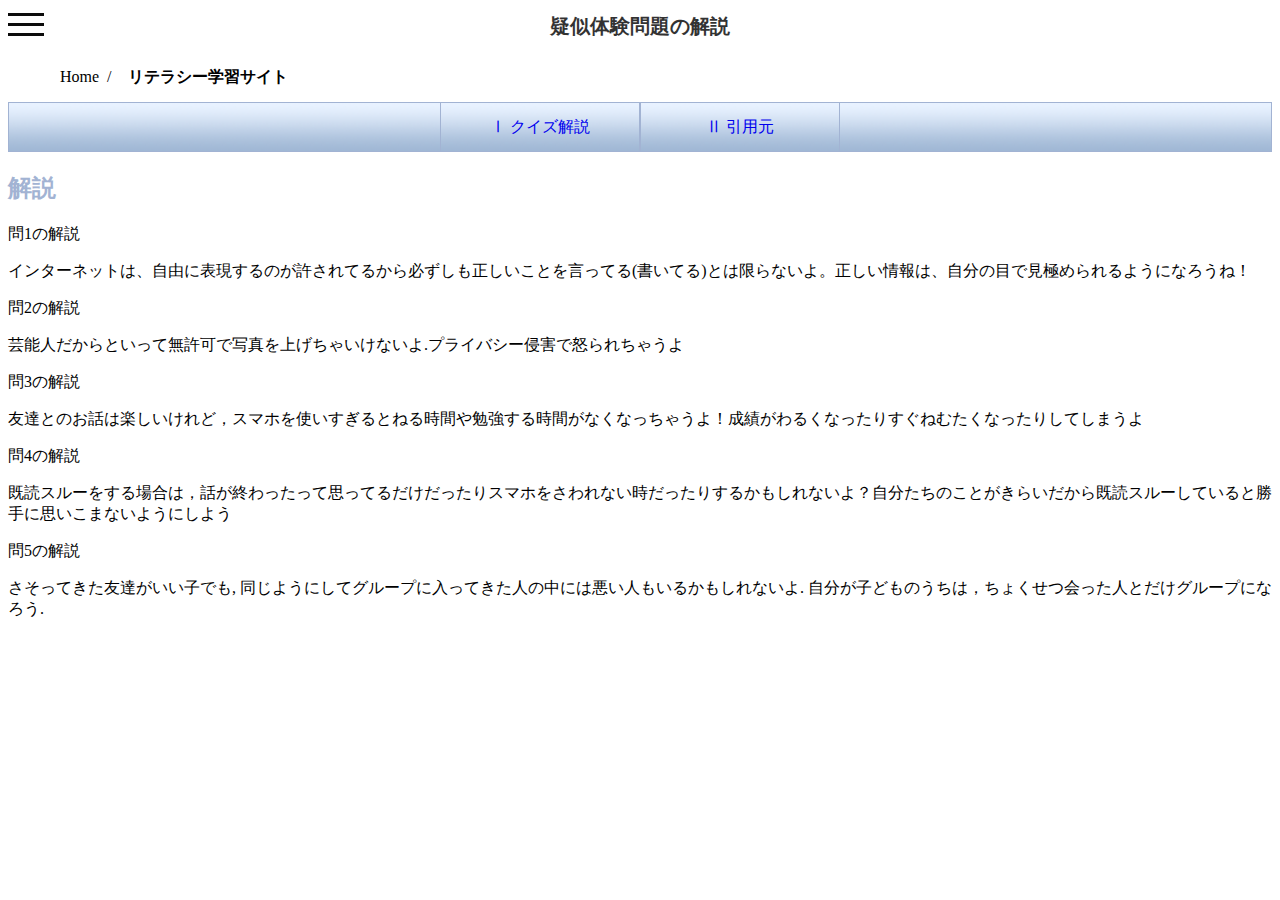
<file: index.html>
<!DOCTYPE html>
<html lang="Ja">
<head>
    <meta charset="UTF-8">
    <meta http-equiv="X-UA-Compatible" content="IE=edge">
    <meta name="viewport" content="width=device-width, initial-scale=1.0">
    <link rel="stylesheet" href="CSS/style.css">
    <title>情報リテラシー解説サイト</title>
</head>
<body>
        <div class="h-menu">
            <h1>疑似体験問題の解説</h1>
            <input id="h-menu_checkbox" class="h-menuCheckbox" type="checkbox">
            <label class="h-menu_icon" for="h-menu_checkbox"><span class="hamburger-icon"></span></label>
            <label id="h-menu_black" class="h-menuCheckbox" for="h-menu_checkbox"></label>
            <div id="h-menu_content">
            <ul>
                <li><img src="mamorukun.png" width="480" height="420"></li>
                <div class="mamorukun">
                    <li>情報リテラシー向上Bot</li>
                    <li>「まもるくん」</li>
                    <li>「教育＊tech」チームMJ</li>
                </div>
            </ul>
        </div>
        <p1>Home &nbsp;/&nbsp;&nbsp;&nbsp;&nbsp;<span class="change">リテラシー学習サイト      </span></p1>
        <div class="ULMenuBarFrame">
            <ul class="ULMenuBar">
                <li class="MenuItem"><a class="MenuItemButtonLinkText" href="commentary2.html">Ⅰ クイズ解説</a></li>
                <li class="MenuItem"><a class="MenuItemButtonLinkText" href="https://ssl.net-literacy.org/">Ⅱ 引用元</a></li>
            </ul>
        </div>
        <div class="com">
            <h2>解説</h2>
                <p id="tabcontrol">
                    <p>問1の解説</p>
                    <li>インターネットは、自由に表現するのが許されてるから必ずしも正しいことを言ってる(書いてる)とは限らないよ。正しい情報は、自分の目で見極められるようになろうね！</li>
                    <p>問2の解説</p>
                    <li>芸能人だからといって無許可で写真を上げちゃいけないよ.プライバシー侵害で怒られちゃうよ</li>
                    <p>問3の解説</p>
                    <li>友達とのお話は楽しいけれど，スマホを使いすぎるとねる時間や勉強する時間がなくなっちゃうよ！成績がわるくなったりすぐねむたくなったりしてしまうよ</li>
                    <p>問4の解説</p>
                    <li>既読スルーをする場合は，話が終わったって思ってるだけだったりスマホをさわれない時だったりするかもしれないよ？自分たちのことがきらいだから既読スルーしていると勝手に思いこまないようにしよう</li>
                    <p>問5の解説</p>
                    <li>さそってきた友達がいい子でも, 同じようにしてグループに入ってきた人の中には悪い人もいるかもしれないよ. 自分が子どものうちは，ちょくせつ会った人とだけグループになろう.</li>
                </p>
        </div>
</body>
</html>
</file>
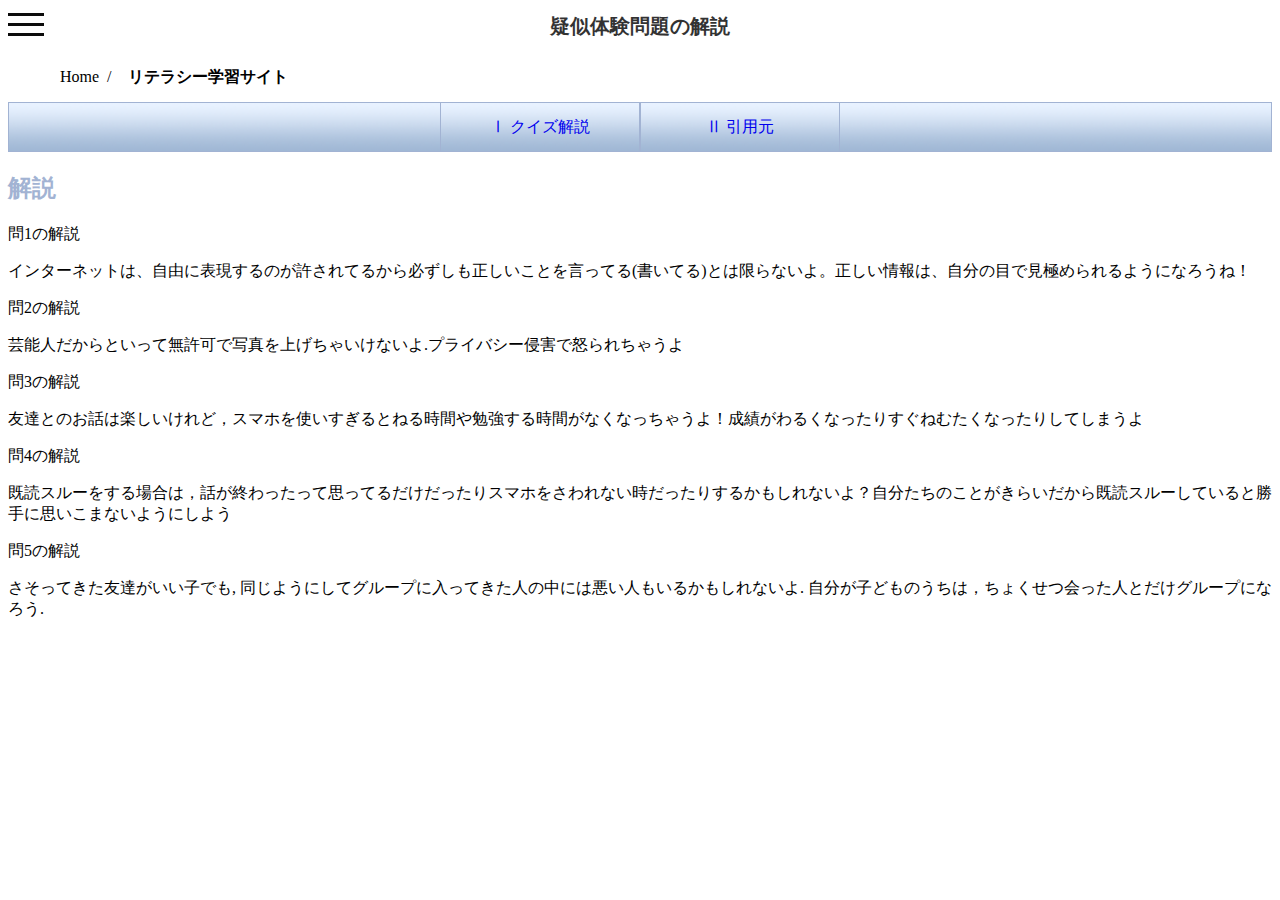
<file: commentary.html>
<!DOCTYPE html>
<html lang="Ja">
<head>
    <meta charset="UTF-8">
    <meta http-equiv="X-UA-Compatible" content="IE=edge">
    <meta name="viewport" content="width=device-width, initial-scale=1.0">
    <link rel="stylesheet" href="CSS/style.css">
    <title>情報リテラシー解説サイト</title>
</head>
<body>
        <div class="h-menu">
            <h1>疑似体験問題の解説</h1>
            <input id="h-menu_checkbox" class="h-menuCheckbox" type="checkbox">
            <label class="h-menu_icon" for="h-menu_checkbox"><span class="hamburger-icon"></span></label>
            <label id="h-menu_black" class="h-menuCheckbox" for="h-menu_checkbox"></label>
            <div id="h-menu_content">
            <ul>
                <li><img src="mamorukun.png" width="480" height="420"></li>
                <div class="mamorukun">
                    <li>情報リテラシー向上Bot</li>
                    <li>「まもるくん」</li>
                    <li>チームMJ</li>
                </div>
            </ul>
        </div>
        <p1>Home &nbsp;/&nbsp;&nbsp;&nbsp;&nbsp;<span class="change">リテラシー学習サイト      </span></p1>
        <div class="ULMenuBarFrame">
            <ul class="ULMenuBar">
                <li class="MenuItem"><a class="MenuItemButtonLinkText" href="commentary2.html">Ⅰ クイズ解説</a></li>
                <li class="MenuItem"><a class="MenuItemButtonLinkText" href="https://ssl.net-literacy.org/">Ⅱ 引用元</a></li>
            </ul>
        </div>
        <div class="com">
            <h2>解説</h2>
                <p id="tabcontrol">
                    <p>問1の解説</p>
                    <li>インターネットは、自由に表現するのが許されてるから必ずしも正しいことを言ってる(書いてる)とは限らないよ。正しい情報は、自分の目で見極められるようになろうね！</li>
                    <p>問2の解説</p>
                    <li>芸能人だからといって無許可で写真を上げちゃいけないよ.プライバシー侵害で怒られちゃうよ</li>
                    <p>問3の解説</p>
                    <li>友達とのお話は楽しいけれど，スマホを使いすぎるとねる時間や勉強する時間がなくなっちゃうよ！成績がわるくなったりすぐねむたくなったりしてしまうよ</li>
                    <p>問4の解説</p>
                    <li>既読スルーをする場合は，話が終わったって思ってるだけだったりスマホをさわれない時だったりするかもしれないよ？自分たちのことがきらいだから既読スルーしていると勝手に思いこまないようにしよう</li>
                    <p>問5の解説</p>
                    <li>さそってきた友達がいい子でも, 同じようにしてグループに入ってきた人の中には悪い人もいるかもしれないよ. 自分が子どものうちは，ちょくせつ会った人とだけグループになろう.</li>
                </p>
        </div>
</body>
</html>
</file>
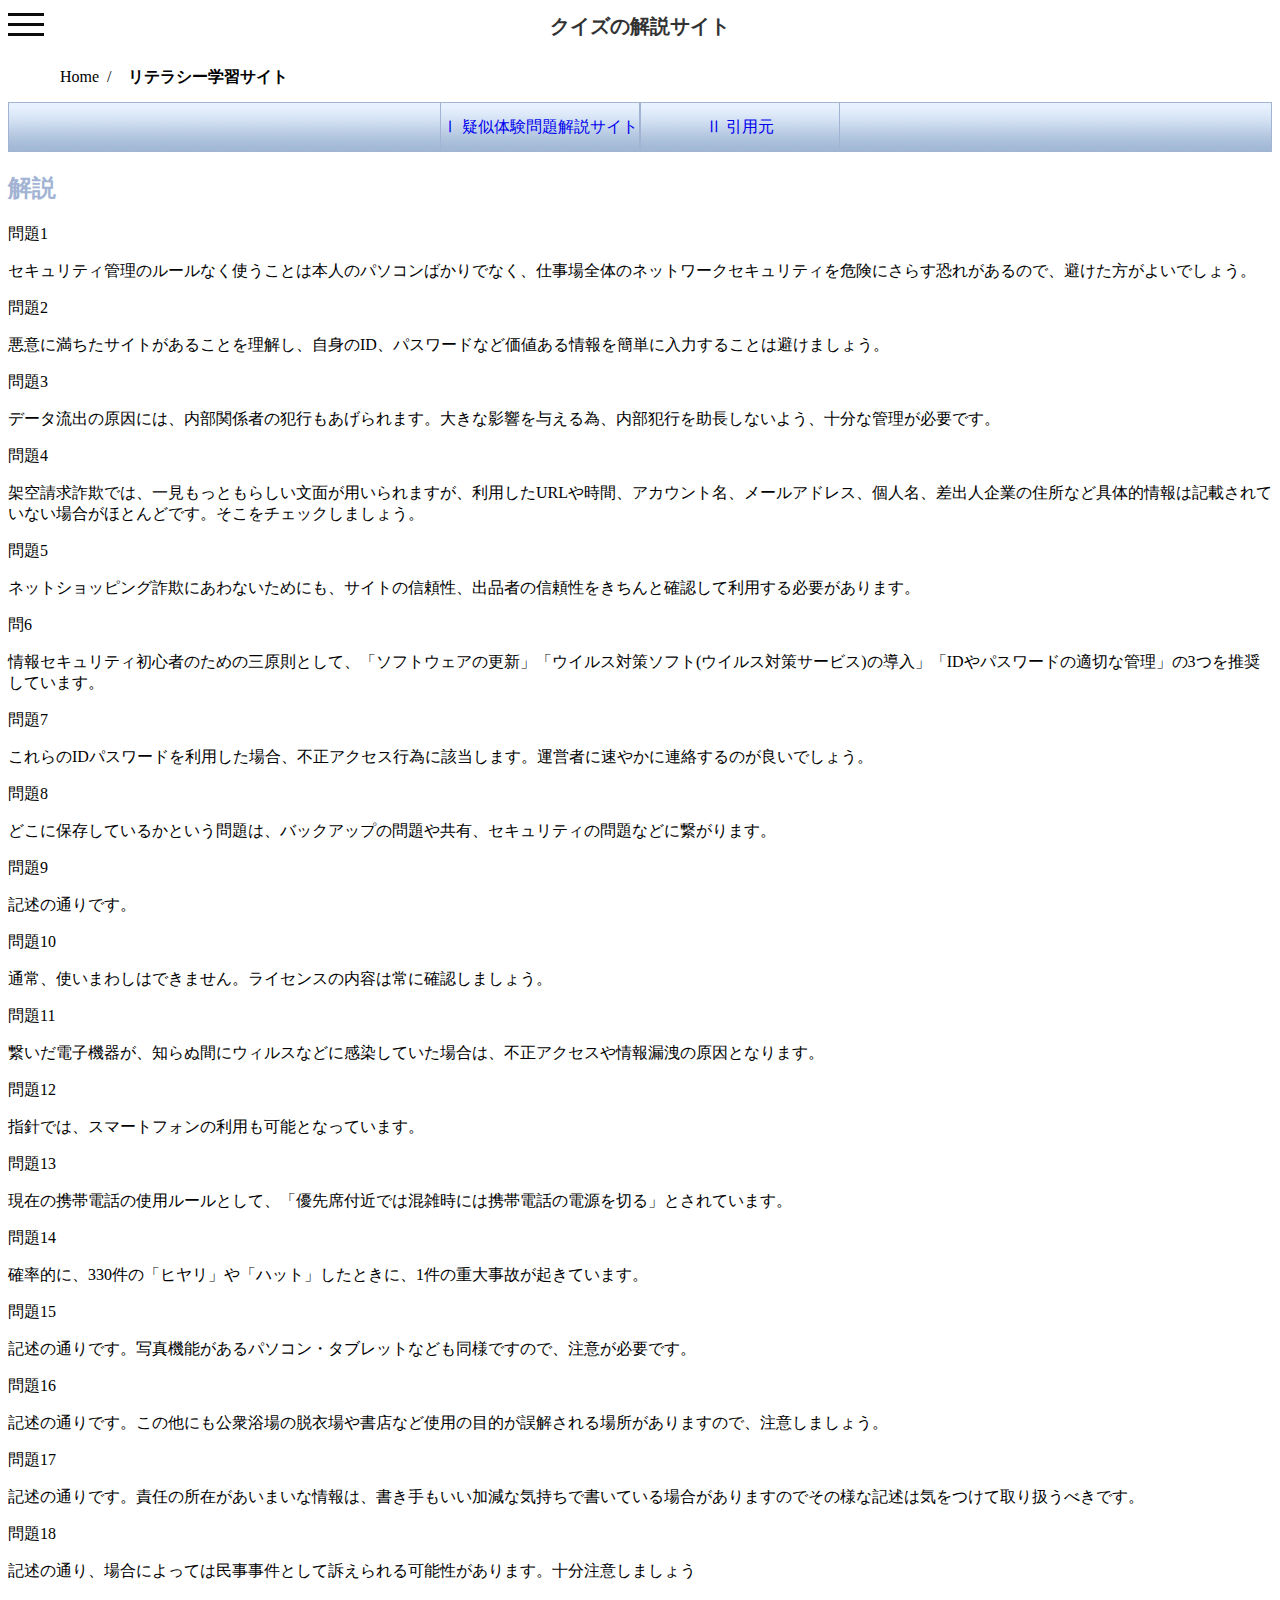
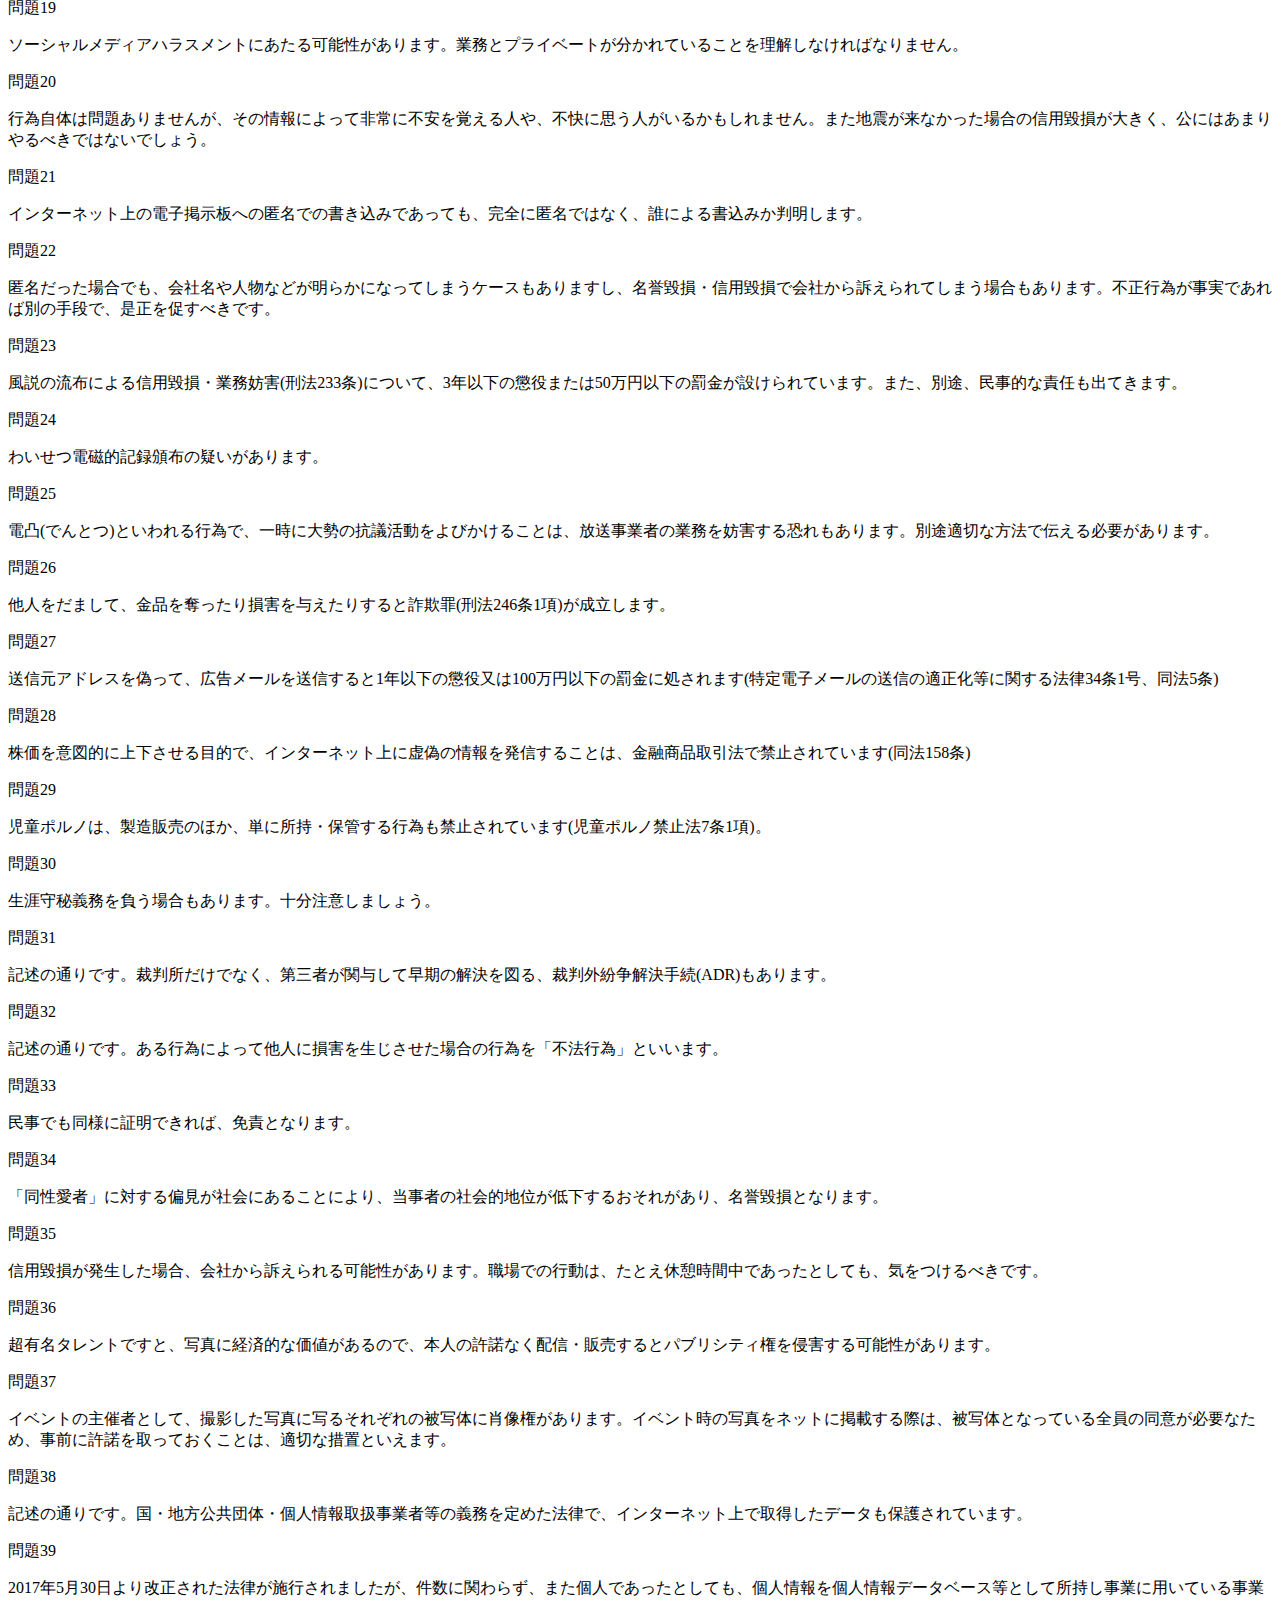
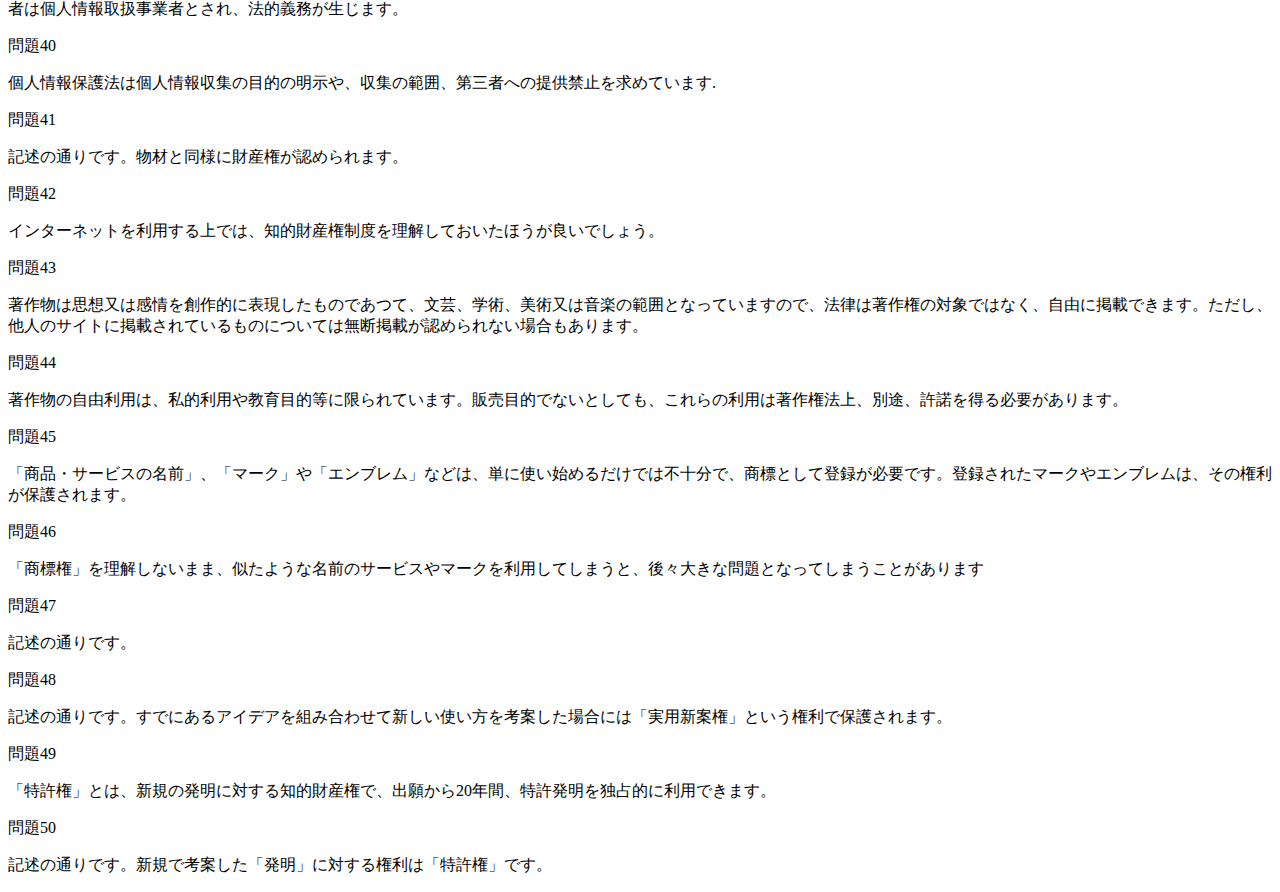
<file: commentary2.html>
<!DOCTYPE html>
<html lang="Ja">
<head>
    <meta charset="UTF-8">
    <meta http-equiv="X-UA-Compatible" content="IE=edge">
    <meta name="viewport" content="width=device-width, initial-scale=1.0">
    <link rel="stylesheet" href="CSS/style.css">
    <title>情報リテラシー解説サイト</title>
</head>
<body>
        <div class="h-menu">
            <h1>クイズの解説サイト</h1>
            <input id="h-menu_checkbox" class="h-menuCheckbox" type="checkbox">
            <label class="h-menu_icon" for="h-menu_checkbox"><span class="hamburger-icon"></span></label>
            <label id="h-menu_black" class="h-menuCheckbox" for="h-menu_checkbox"></label>
            <div id="h-menu_content">
            <ul>
                <li><img src="mamorukun.png" width="480" height="420"></li>
                <div class="mamorukun">
                    <li>情報リテラシー向上Bot</li>
                    <li>「まもるくん」</li>
                    <li>「教育*tech」チームMJ</li>
                </div>
            </ul>
        </div>
        <p1>Home  &nbsp;/&nbsp;&nbsp;&nbsp;&nbsp;<span class="change">リテラシー学習サイト          </span></p1>
        <div class="ULMenuBarFrame">
            <ul class="ULMenuBar">
                <li class="MenuItem"><a class="MenuItemButtonLinkText" href="index.html">Ⅰ 疑似体験問題解説サイト</a></li>
                <li class="MenuItem"><a class="MenuItemButtonLinkText" href="https://ssl.net-literacy.org/">Ⅱ 引用元</a></li>
            </ul>
        </div>
        <div class="com">
            <h2>解説</h2>
                <p id="tabcontrol">
                    <li>問題1</li>
                    <p>セキュリティ管理のルールなく使うことは本人のパソコンばかりでなく、仕事場全体のネットワークセキュリティを危険にさらす恐れがあるので、避けた方がよいでしょう。</p>
                    <li>問題2</li>
                    <p>悪意に満ちたサイトがあることを理解し、自身のID、パスワードなど価値ある情報を簡単に入力することは避けましょう。</p>
                    <li>問題3</li>
                    <p>データ流出の原因には、内部関係者の犯行もあげられます。大きな影響を与える為、内部犯行を助長しないよう、十分な管理が必要です。</p>
                    <li>問題4</li>
                    <p>架空請求詐欺では、一見もっともらしい文面が用いられますが、利用したURLや時間、アカウント名、メールアドレス、個人名、差出人企業の住所など具体的情報は記載されていない場合がほとんどです。そこをチェックしましょう。</p>
                    <li>問題5</li>
                    <p>ネットショッピング詐欺にあわないためにも、サイトの信頼性、出品者の信頼性をきちんと確認して利用する必要があります。</p>
                    <li>問6</li>
                    <p>情報セキュリティ初心者のための三原則として、「ソフトウェアの更新」「ウイルス対策ソフト(ウイルス対策サービス)の導入」「IDやパスワードの適切な管理」の3つを推奨しています。</p>
                    <li>問題7</li>
                    <p>これらのIDパスワードを利用した場合、不正アクセス行為に該当します。運営者に速やかに連絡するのが良いでしょう。</p>
                    <li>問題8</li>
                    <p>どこに保存しているかという問題は、バックアップの問題や共有、セキュリティの問題などに繋がります。</p>
                    <li>問題9</li>
                    <p>記述の通りです。</p>
                    <li>問題10</li>
                    <p>通常、使いまわしはできません。ライセンスの内容は常に確認しましょう。</p>
                    <li>問題11</li>
                    <p>繋いだ電子機器が、知らぬ間にウィルスなどに感染していた場合は、不正アクセスや情報漏洩の原因となります。</p>
                    <li>問題12</li>
                    <p>指針では、スマートフォンの利用も可能となっています。</p>
                    <li>問題13</li>
                    <p>現在の携帯電話の使用ルールとして、「優先席付近では混雑時には携帯電話の電源を切る」とされています。</p>
                    <li>問題14</li>
                    <p>確率的に、330件の「ヒヤリ」や「ハット」したときに、1件の重大事故が起きています。</p>
                    <li>問題15</li>
                    <p>記述の通りです。写真機能があるパソコン・タブレットなども同様ですので、注意が必要です。</p>
                    <li>問題16</li>
                    <p>記述の通りです。この他にも公衆浴場の脱衣場や書店など使用の目的が誤解される場所がありますので、注意しましょう。</p>
                    <li>問題17</li>
                    <p>記述の通りです。責任の所在があいまいな情報は、書き手もいい加減な気持ちで書いている場合がありますのでその様な記述は気をつけて取り扱うべきです。</p>
                    <li>問題18</li>
                    <p>記述の通り、場合によっては民事事件として訴えられる可能性があります。十分注意しましょう</p>
                    <li>問題19</li>
                    <p>ソーシャルメディアハラスメントにあたる可能性があります。業務とプライベートが分かれていることを理解しなければなりません。</p>
                    <li>問題20</li>
                    <p>行為自体は問題ありませんが、その情報によって非常に不安を覚える人や、不快に思う人がいるかもしれません。また地震が来なかった場合の信用毀損が大きく、公にはあまりやるべきではないでしょう。</p>
                    <li>問題21</li>
                    <p>インターネット上の電子掲示板への匿名での書き込みであっても、完全に匿名ではなく、誰による書込みか判明します。</p>
                    <li>問題22</li>
                    <p>匿名だった場合でも、会社名や人物などが明らかになってしまうケースもありますし、名誉毀損・信用毀損で会社から訴えられてしまう場合もあります。不正行為が事実であれば別の手段で、是正を促すべきです。</p>
                    <li>問題23</li>
                    <p>風説の流布による信用毀損・業務妨害(刑法233条)について、3年以下の懲役または50万円以下の罰金が設けられています。また、別途、民事的な責任も出てきます。</p>
                    <li>問題24</li>
                    <p>わいせつ電磁的記録頒布の疑いがあります。</p>
                    <li>問題25</li>
                    <p>電凸(でんとつ)といわれる行為で、一時に大勢の抗議活動をよびかけることは、放送事業者の業務を妨害する恐れもあります。別途適切な方法で伝える必要があります。</p>
                    <li>問題26</li>
                    <p>他人をだまして、金品を奪ったり損害を与えたりすると詐欺罪(刑法246条1項)が成立します。</p>
                    <li>問題27</li>
                    <p>送信元アドレスを偽って、広告メールを送信すると1年以下の懲役又は100万円以下の罰金に処されます(特定電子メールの送信の適正化等に関する法律34条1号、同法5条)</p>
                    <li>問題28</li>
                    <p>株価を意図的に上下させる目的で、インターネット上に虚偽の情報を発信することは、金融商品取引法で禁止されています(同法158条)</p>
                    <li>問題29</li>
                    <p>児童ポルノは、製造販売のほか、単に所持・保管する行為も禁止されています(児童ポルノ禁止法7条1項)。</p>
                    <li>問題30</li>
                    <p>生涯守秘義務を負う場合もあります。十分注意しましょう。</p>
                    <li>問題31</li>
                    <p>記述の通りです。裁判所だけでなく、第三者が関与して早期の解決を図る、裁判外紛争解決手続(ADR)もあります。</p>
                    <li>問題32</li>
                    <p>記述の通りです。ある行為によって他人に損害を生じさせた場合の行為を「不法行為」といいます。</p>
                    <li>問題33</li>
                    <p>民事でも同様に証明できれば、免責となります。</p>
                    <li>問題34</li>
                    <p>「同性愛者」に対する偏見が社会にあることにより、当事者の社会的地位が低下するおそれがあり、名誉毀損となります。</p>
                    <li>問題35</li>
                    <p>信用毀損が発生した場合、会社から訴えられる可能性があります。職場での行動は、たとえ休憩時間中であったとしても、気をつけるべきです。</p>
                    <li>問題36</li>
                    <p>超有名タレントですと、写真に経済的な価値があるので、本人の許諾なく配信・販売するとパブリシティ権を侵害する可能性があります。</p>
                    <li>問題37</li>
                    <p>イベントの主催者として、撮影した写真に写るそれぞれの被写体に肖像権があります。イベント時の写真をネットに掲載する際は、被写体となっている全員の同意が必要なため、事前に許諾を取っておくことは、適切な措置といえます。</p>
                    <li>問題38</li>
                    <p>記述の通りです。国・地方公共団体・個人情報取扱事業者等の義務を定めた法律で、インターネット上で取得したデータも保護されています。</p>
                    <li>問題39</li>
                    <p>2017年5月30日より改正された法律が施行されましたが、件数に関わらず、また個人であったとしても、個人情報を個人情報データベース等として所持し事業に用いている事業者は個人情報取扱事業者とされ、法的義務が生じます。</p>
                    <li>問題40</li>
                    <p>個人情報保護法は個人情報収集の目的の明示や、収集の範囲、第三者への提供禁止を求めています.</p>
                    <li>問題41</li>
                    <p>記述の通りです。物材と同様に財産権が認められます。</p>
                    <li>問題42</li>
                    <p>インターネットを利用する上では、知的財産権制度を理解しておいたほうが良いでしょう。</p>
                    <li>問題43</li>
                    <p>著作物は思想又は感情を創作的に表現したものであつて、文芸、学術、美術又は音楽の範囲となっていますので、法律は著作権の対象ではなく、自由に掲載できます。ただし、他人のサイトに掲載されているものについては無断掲載が認められない場合もあります。</p>
                    <li>問題44</li>
                    <p>著作物の自由利用は、私的利用や教育目的等に限られています。販売目的でないとしても、これらの利用は著作権法上、別途、許諾を得る必要があります。</p>
                    <li>問題45</li>
                    <p>「商品・サービスの名前」、「マーク」や「エンブレム」などは、単に使い始めるだけでは不十分で、商標として登録が必要です。登録されたマークやエンブレムは、その権利が保護されます。</p>
                    <li>問題46</li>
                    <p>「商標権」を理解しないまま、似たような名前のサービスやマークを利用してしまうと、後々大きな問題となってしまうことがあります</p>
                    <li>問題47</li>
                    <p>記述の通りです。</p>
                    <li>問題48</li>
                    <p>記述の通りです。すでにあるアイデアを組み合わせて新しい使い方を考案した場合には「実用新案権」という権利で保護されます。</p>
                    <li>問題49</li>
                    <p>「特許権」とは、新規の発明に対する知的財産権で、出願から20年間、特許発明を独占的に利用できます。</p>
                    <li>問題50</li>
                    <p>記述の通りです。新規で考案した「発明」に対する権利は「特許権」です。</p>
                </p>
        </div>
</body>
</html>
</file>
<file: CSS/style.css>
.com{
    background-color: white;
}
h1 {
    font-size: 20px;
    padding: 40;
    text-align: center;
    color: black;
    background-size: cover;
    background-color: white;
    opacity: 0.8;
    font-family: "Georgia", serif;
}
h2 {
    font-family: "Georgia", serif;
    color:#a2b3d3
}
h3{
    background-color: rgb(171, 171, 171);
}
.change {
    font-family: "Courier", monospace;
    font-weight: bold;
}
.home{
    color: white;
}
.h-menu{
    position: relative;
}
/*inputのcheckboxは非表示に*/
.h-menuCheckbox {
    display:none;
}
 /*ハンバーガーメニュー*/
.h-menu_icon {
    display: inline-block;
    width: 48px;
    height: 48px;
    vertical-align: middle;
  }
  /*3本線*/
  .hamburger-icon, .hamburger-icon::before, .hamburger-icon::after {
      content: '';
      display: block;
      position: absolute;
      z-index: 100;
      top:0;
      bottom:0;
      width: 36px;
      height: 3px;
      background: #0c0c0c;
      cursor: pointer;
  }
  .hamburger-icon:before {
      top: 10px;
  }
  .hamburger-icon:after {
      top: 20px;
  }
  /*メニュー以外を暗くする*/
  #h-menu_black {
      display: none;
      position: fixed;
      z-index: 98;
      top: 0;
      left: 0;
      width: 100%;
      height: 100%;
      background: #a2b3d3;
      opacity: 1;
      transition: .7s ease-in-out;
  }
  /*中身*/
  #h-menu_content {
      position: fixed;
      top: 0;
      left: 0;
      z-index: 99;
      width: 100%;
      max-width: 700px;
      height: 100vh;
      background: #a2b3d3;
      overflow: auto;
      transition: .3s ease-in-out;
      -webkit-transform: translateX(-105%);
      transform: translateX(-105%);
      text-align: center;
  }
  /*チェックボックスにチェックが入ったら表示*/
  input:checked ~ .h-menu_icon .hamburger-icon{
      background: transparent;
  }
  input:checked ~ .h-menu_icon .hamburger-icon::before{
      -webkit-transform: rotate(-45deg);
      transform: rotate(-45deg);
      top:10px;
      z-index:999;
  }
  input:checked ~ .h-menu_icon .hamburger-icon::after{
      -webkit-transform: rotate(45deg);
      transform: rotate(45deg);
      top:10px;
      z-index:999;
  }
  input:checked ~ #h-menu_black {
      display: block;
      opacity: .8;
  }
  #h-menu_checkbox:checked ~ #h-menu_content {
      -webkit-transform: translateX(0%);
      transform: translateX(0%);
      box-shadow: 6px 0 25px rgba(0,0,0,.15);
  }
  .h-menu_icon .hamburger-icon,
  .h-menu_icon .hamburger-icon::before,
  .h-menu_icon .hamburger-icon::after,
  #h-menu_black,
  #h-menu_content{
      -webkit-transition: all .3s;
      transition: all .3s;
  }
  #h-menu_content ul{
      list-style: none;
      margin: 0;
      padding: 0;
  }
  #h-menu_content ul li{
      border-bottom: solid 1px white;
  }
  #h-menu_content li a {
      display: block;
      color: black;
      font-size: 14px;
      text-decoration: none;
      transition-duration: 0.2s;
  }
  #h-menu_content li a:hover {
      background: #455b6d;
  }
  .ULMenuBarFrame {
    border: solid 1px #a2b3d3;
    background: url('back.png');
    background-repeat: repeat-x;
    background-size: contain
  }
  
  .ULMenuBar {
    height: 48px;
    width: 400px;
    margin: 0px auto 0px auto;
    padding: 0px 0px 0px 0px;
  }
  .MenuItem {
    list-style-type: none;
    float: left;
    text-align: center;
  }
  
  .MenuItemButtonLinkText {
    display: block;
    text-decoration: none;
    border-left: solid 1px #a2b3d3;
    border-right: solid 1px #a2b3d3;
    height: 34px;
    width: 198px;
    padding: 14px 0px 0px 0px;
    margin: 0px 0px 0px 0px;
    background-image: url('back.png');
    background-repeat: repeat-x;
    background-size:contain
  }
  
  .MenuItemButtonLinkText:active {
    color: #24649a;
    text-decoration: none;
  }
  
  .MenuItemButtonLinkText:visited {
    color: #24649a;
    text-decoration: none;
  }
  
  .MenuItemButtonLinkText:hover {
    color: #24649a;
    text-decoration: underline;
    background-image: url('back-a.png');
    background-repeat: repeat-x;
    background-size: contain
  }
  
  .MenuItemButtonLinkText:active {
    color: #24649a;
    text-decoration: none;
    background-image: url('back-a.png');
    background-repeat: repeat-x;
    background-size: contain
  }
  .change{
    font-family: "Georgia", serif;
    font-weight: bold;
  }
  p1 {
    font-weight: lighter;
  }
  .mamorukun{
    font-size: 24px;
  }
</file>
